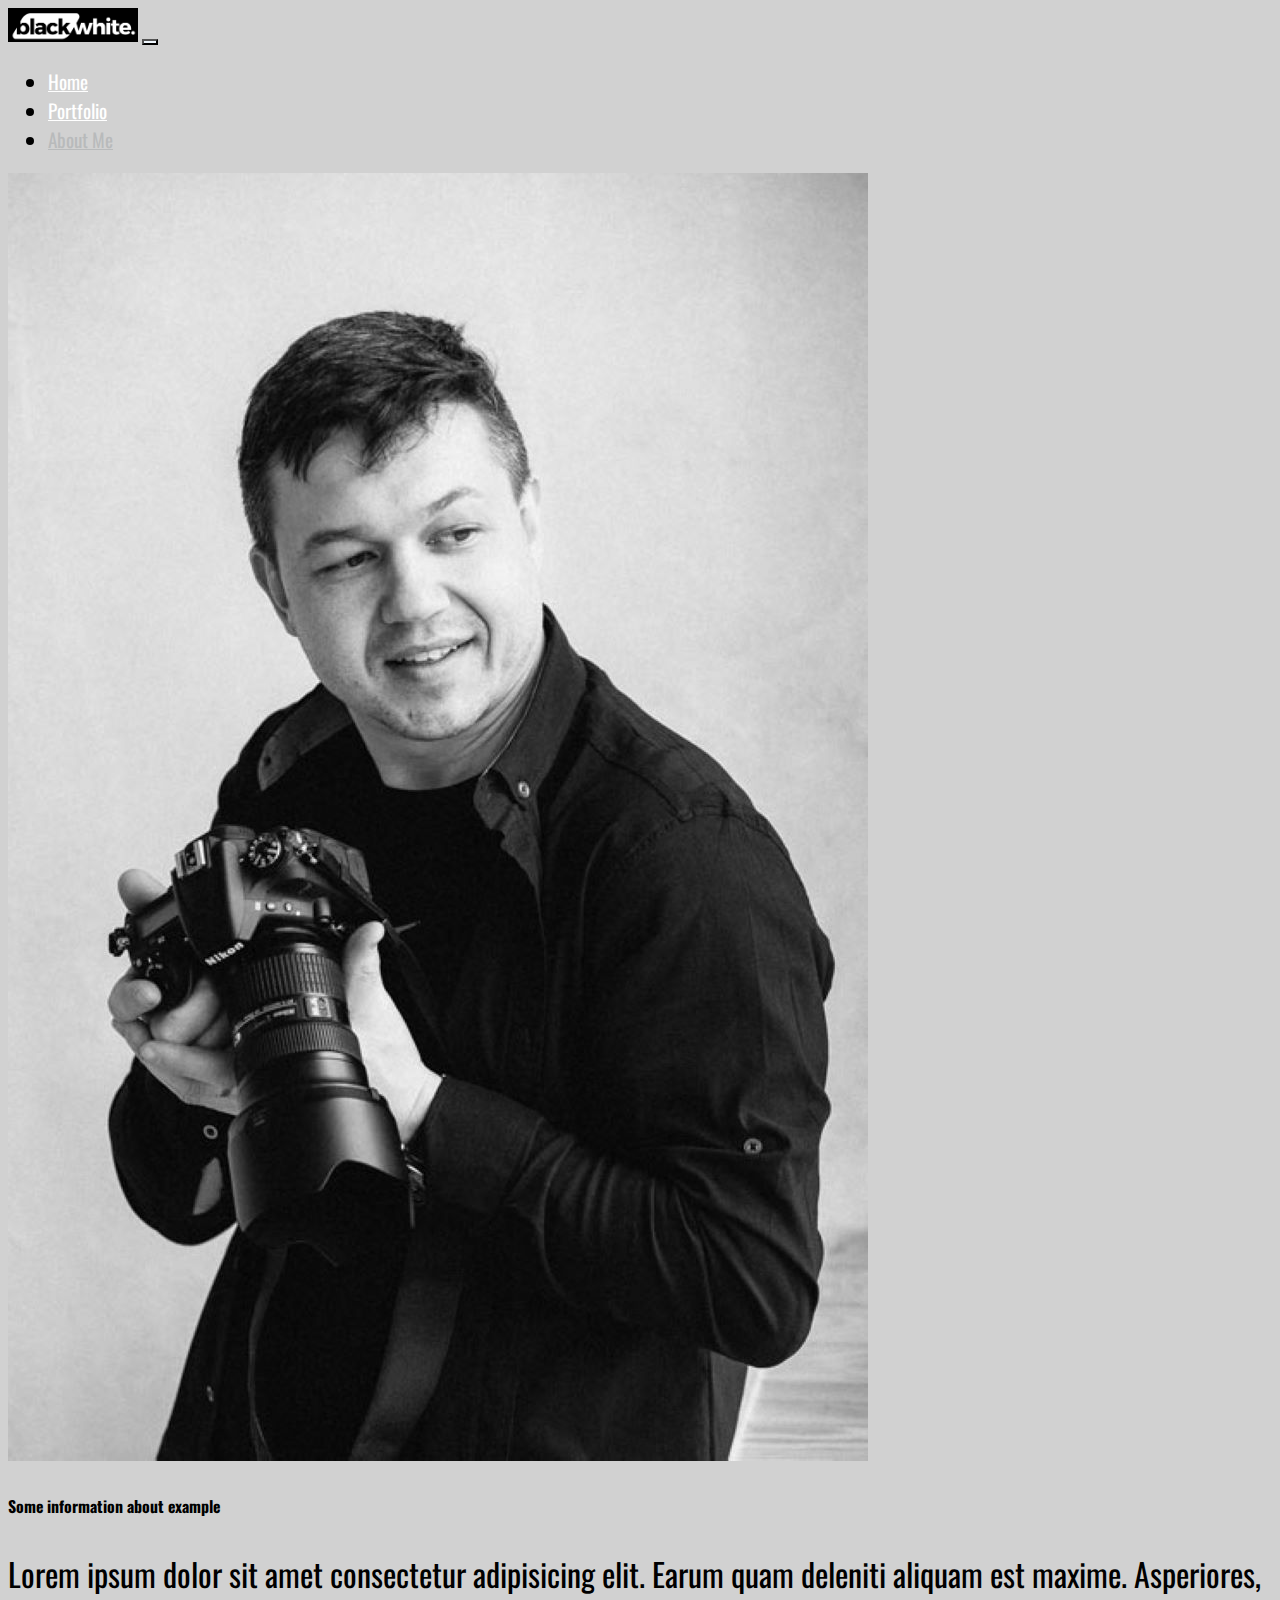
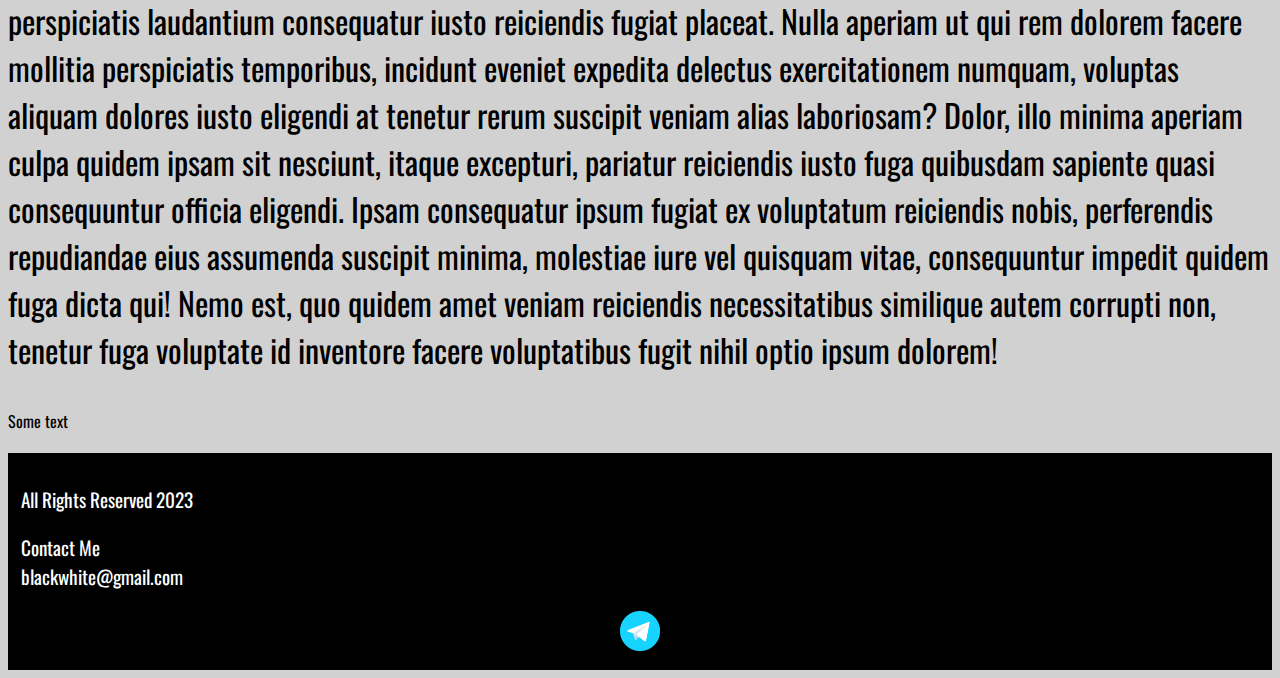
<file: about.html>
<!doctype html>
<html lang="en">
<head>
    <meta charset="utf-8">
    <meta name="viewport" content="width=device-width, initial-scale=1">
    <link href="https://cdn.jsdelivr.net/npm/bootstrap@5.3.2/dist/css/bootstrap.min.css" rel="stylesheet"
        integrity="sha384-T3c6CoIi6uLrA9TneNEoa7RxnatzjcDSCmG1MXxSR1GAsXEV/Dwwykc2MPK8M2HN" crossorigin="anonymous">
    <link rel="stylesheet" href="source/styles/all.css">


    <link rel="apple-touch-icon" sizes="180x180" href="source/files/Icon/apple-touch-icon.png">
    <link rel="icon" type="image/png" sizes="32x32" href="source/files/Icon/favicon-32x32.png">
    <link rel="icon" type="image/png" sizes="16x16" href="source/files/Icon/favicon-16x16.png">
    <link rel="manifest" href="/site.webmanifest">
    <title>BlackWhite</title>
</head>

<body>
    <header>
        <nav class="navbar navbar-expand-lg bg-black">
            <div class="container-fluid">
                <a class="navbar-brand" href="/"><img src="source/files/white.1.png" alt=""></a>
                <button class="navbar-toggler" type="button" data-bs-toggle="collapse"
                    data-bs-target="#navbarSupportedContent" aria-controls="navbarSupportedContent"
                    aria-expanded="false" aria-label="Toggle navigation">
                    <span class="navbar-toggler-icon"></span>
                </button>
                <div class="collapse navbar-collapse" id="navbarSupportedContent">
                    <ul class="navbar-nav me-auto mb-2 mb-lg-0">
                        <li class="nav-item">
                            <a class="nav-link " aria-current="page" href="/">Home</a>
                        </li>
                        <li class="nav-item">
                            <a class="nav-link " href="portfolio.html">Portfolio</a>
                        </li>
                        <li class="nav-item">
                            <a class="nav-link active" href="about.html">About Me</a>
                        </li>
                    </ul>

                </div>
            </div>
        </nav>
    </header>

    <section>
        <div class="container-fluid mt-5">
            <div class="row">
                <div class="col-lg-1">
                </div>
                <div class="col-lg-10 col-md-12">
                    <div>
                        <div class="card col-lg-12" style="max-width: 100%;">
                            <div class="row g-0">
                                <div class="col-md-4">
                                    <img src="source/files/PhotoAbout.jpg" class="img-fluid rounded-start" alt="...">
                                </div>
                                <div class="col-md-8">
                                    <div class="card-body">
                                        <h5 class="card-title">Some information about example</h5>
                                        <p class="card-text" style="font-size: xx-large;">Lorem ipsum dolor sit amet
                                            consectetur adipisicing elit. Earum quam deleniti aliquam est maxime.
                                            Asperiores, perspiciatis laudantium consequatur iusto reiciendis fugiat
                                            placeat. Nulla aperiam ut qui rem dolorem facere mollitia perspiciatis
                                            temporibus, incidunt eveniet expedita delectus exercitationem numquam,
                                            voluptas aliquam dolores iusto eligendi at tenetur rerum suscipit veniam
                                            alias laboriosam? Dolor, illo minima aperiam culpa quidem ipsam sit
                                            nesciunt, itaque excepturi, pariatur reiciendis iusto fuga quibusdam
                                            sapiente quasi consequuntur officia eligendi. Ipsam consequatur ipsum fugiat
                                            ex voluptatum reiciendis nobis, perferendis repudiandae eius assumenda
                                            suscipit minima, molestiae iure vel quisquam vitae, consequuntur impedit
                                            quidem fuga dicta qui! Nemo est, quo quidem amet veniam reiciendis
                                            necessitatibus similique autem corrupti non, tenetur fuga voluptate id
                                            inventore facere voluptatibus fugit nihil optio ipsum dolorem!</p>
                                        <p class="card-text"><small class="text-body-secondary">Some text</small></p>
                                    </div>
                                </div>
                            </div>
                        </div>
                    </div>


                </div>


            </div>
    </section>


    <footer class="mt-5">
        <div class="container-fluid">
            <div class="row">
                <div class="col-lg-4 col-md-12 footer-text text-center">
                    <p>All Rights Reserved 2023</p>
                </div>
                <div class="col-lg-4 col-md-12 footer-text text-center">
                    <p>Contact Me <br>blackwhite@gmail.com</p>
                    <!-- <p>Contact Us <br>Job<br>Our Team</p> -->
                </div>
                <div class="col-lg-4 col-md-12 media-links">
                    <a href="#">
                        <img style="width: 40px; margin-inline: 1em;" src="source/files/tg (1).png" alt="">
                    </a>
                    <!-- <img src="" alt=""> -->
                </div>

            </div>
        </div>

    </footer>


    <script src="https://cdn.jsdelivr.net/npm/bootstrap@5.3.2/dist/js/bootstrap.bundle.min.js"
        integrity="sha384-C6RzsynM9kWDrMNeT87bh95OGNyZPhcTNXj1NW7RuBCsyN/o0jlpcV8Qyq46cDfL"
        crossorigin="anonymous"></script>

</body>

</html>
</file>
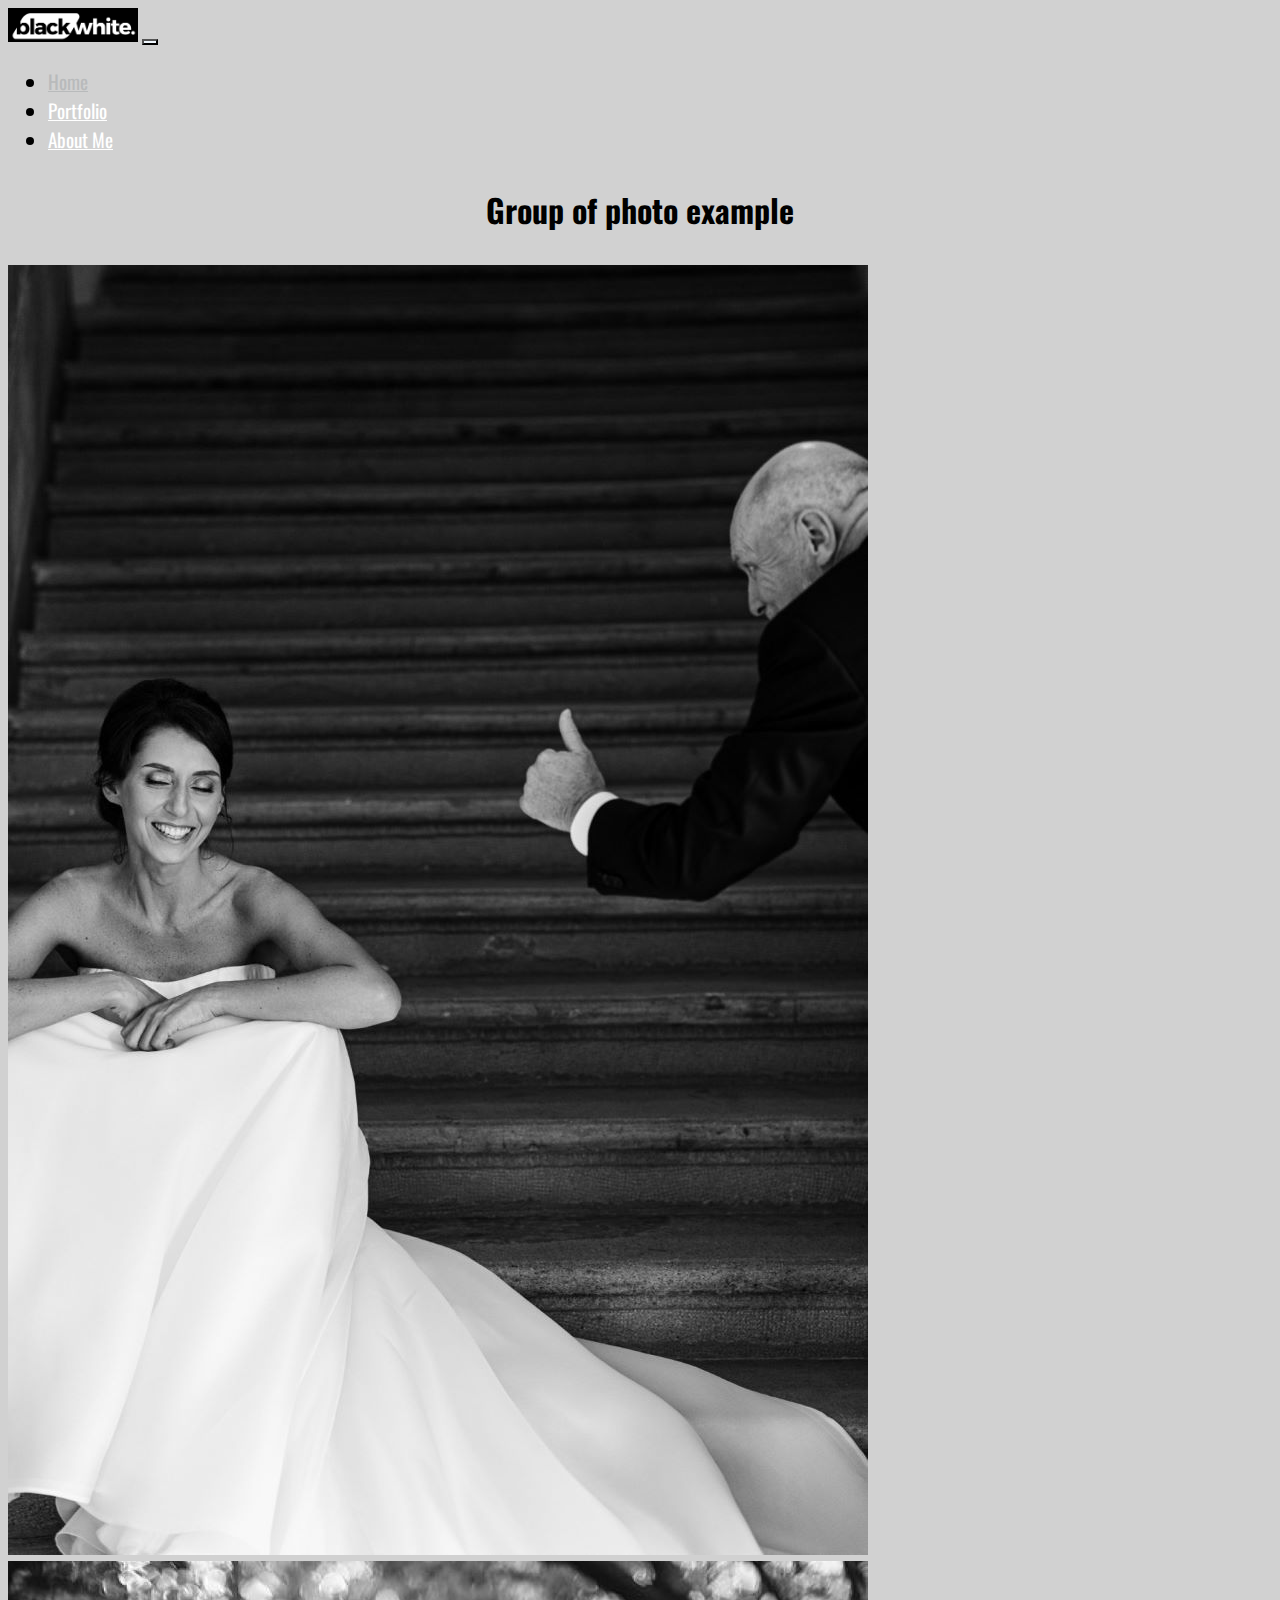
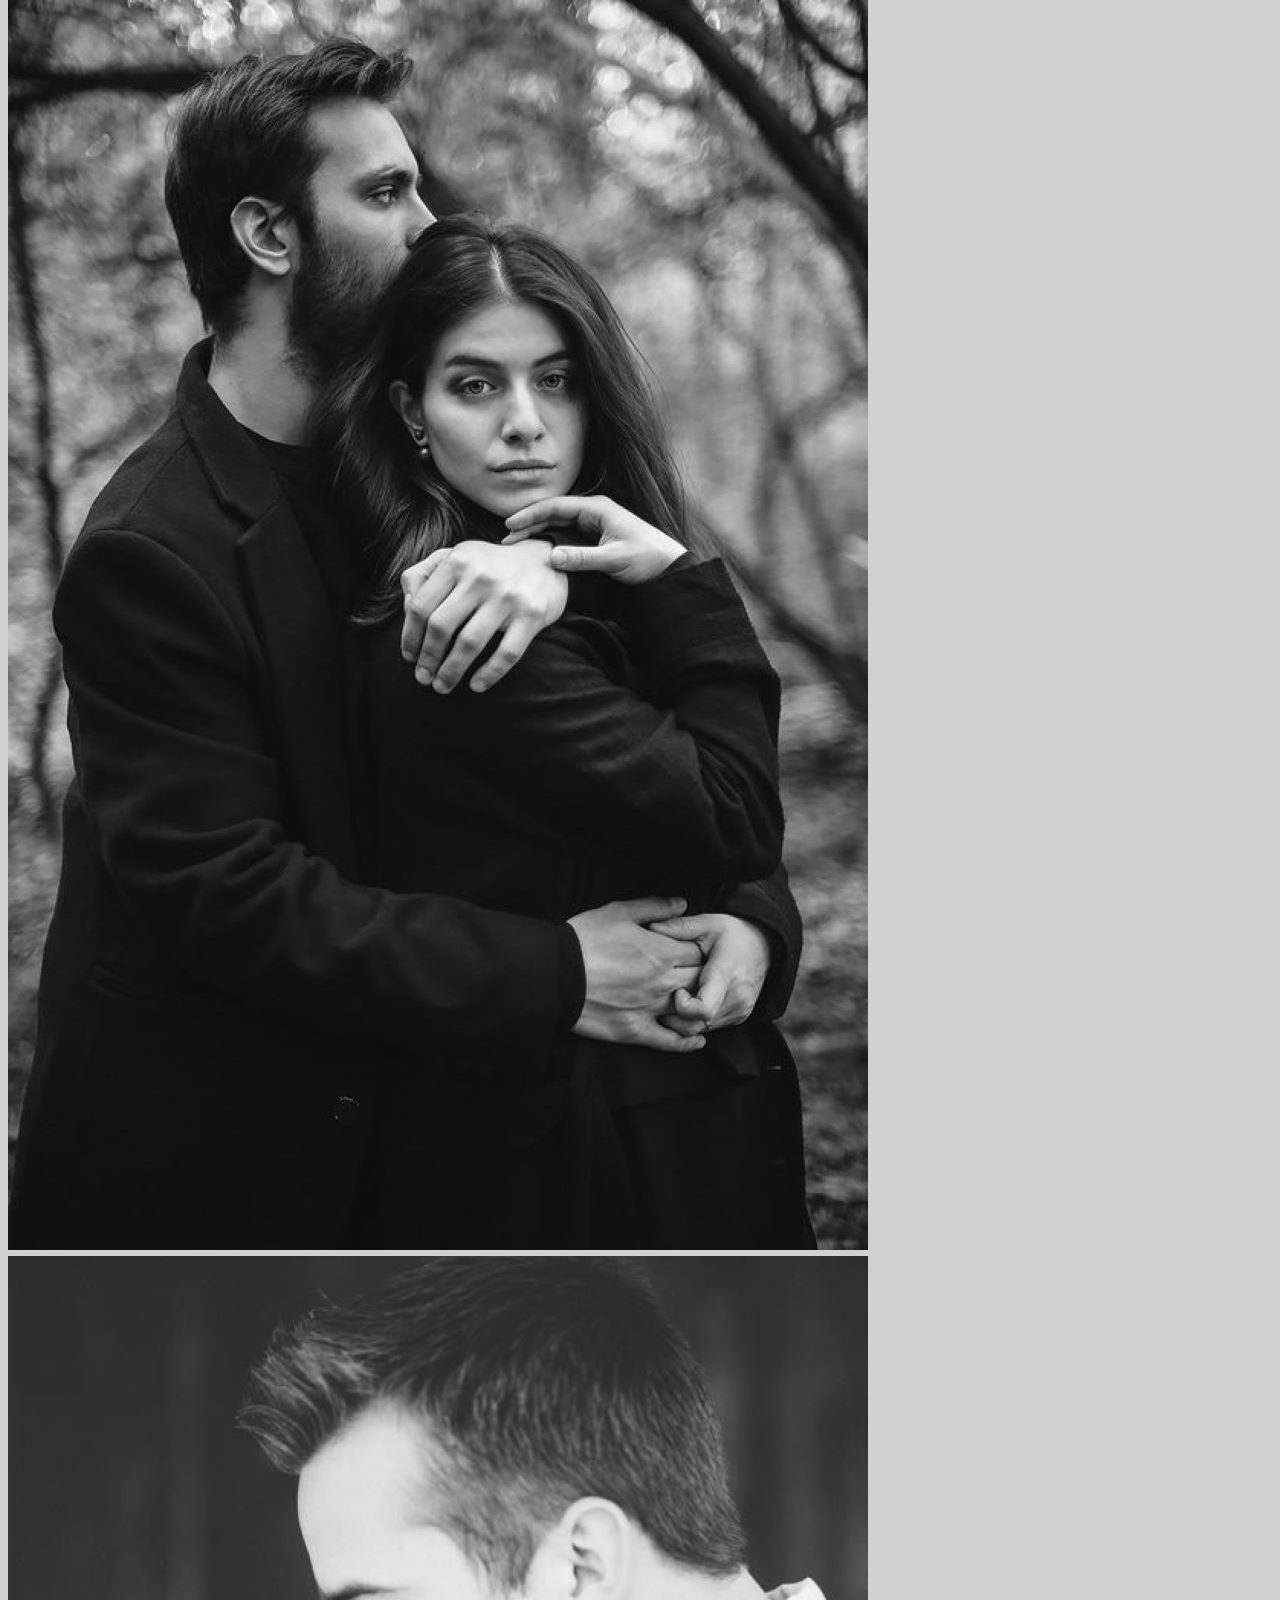
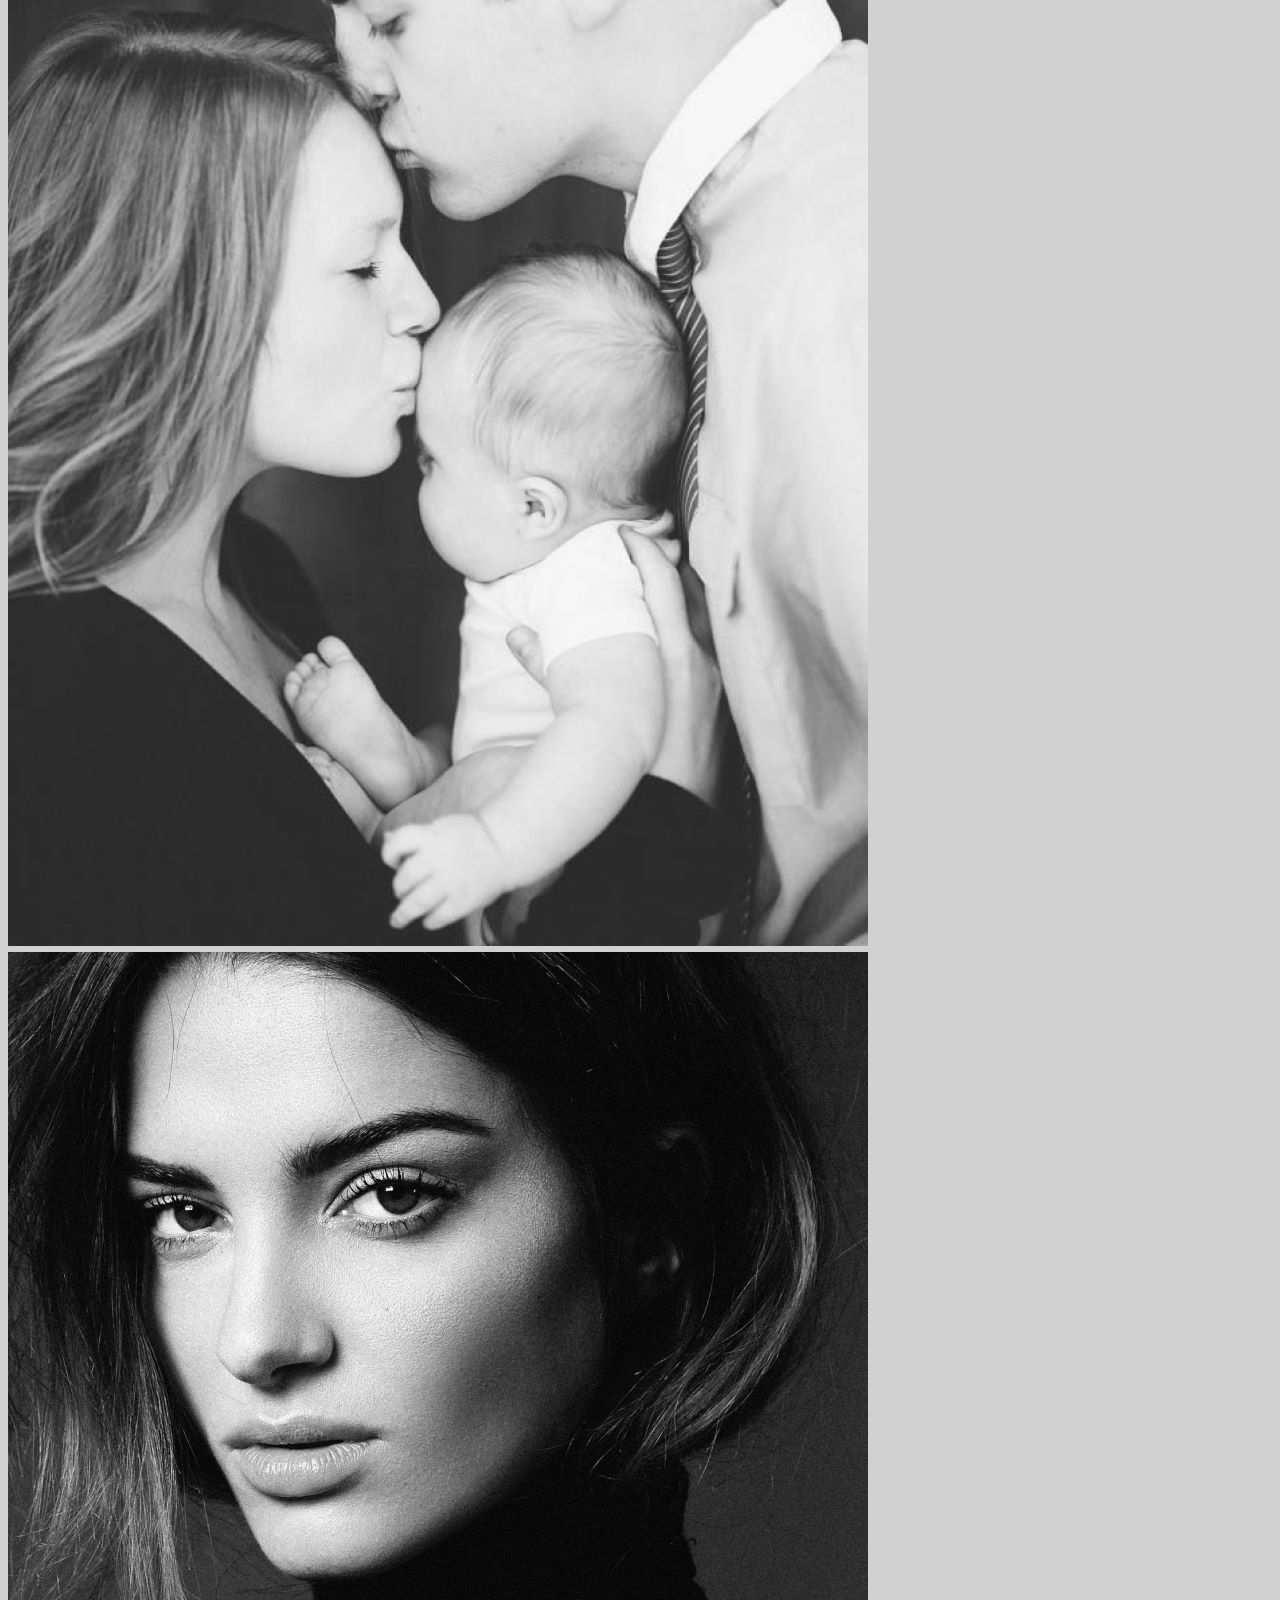
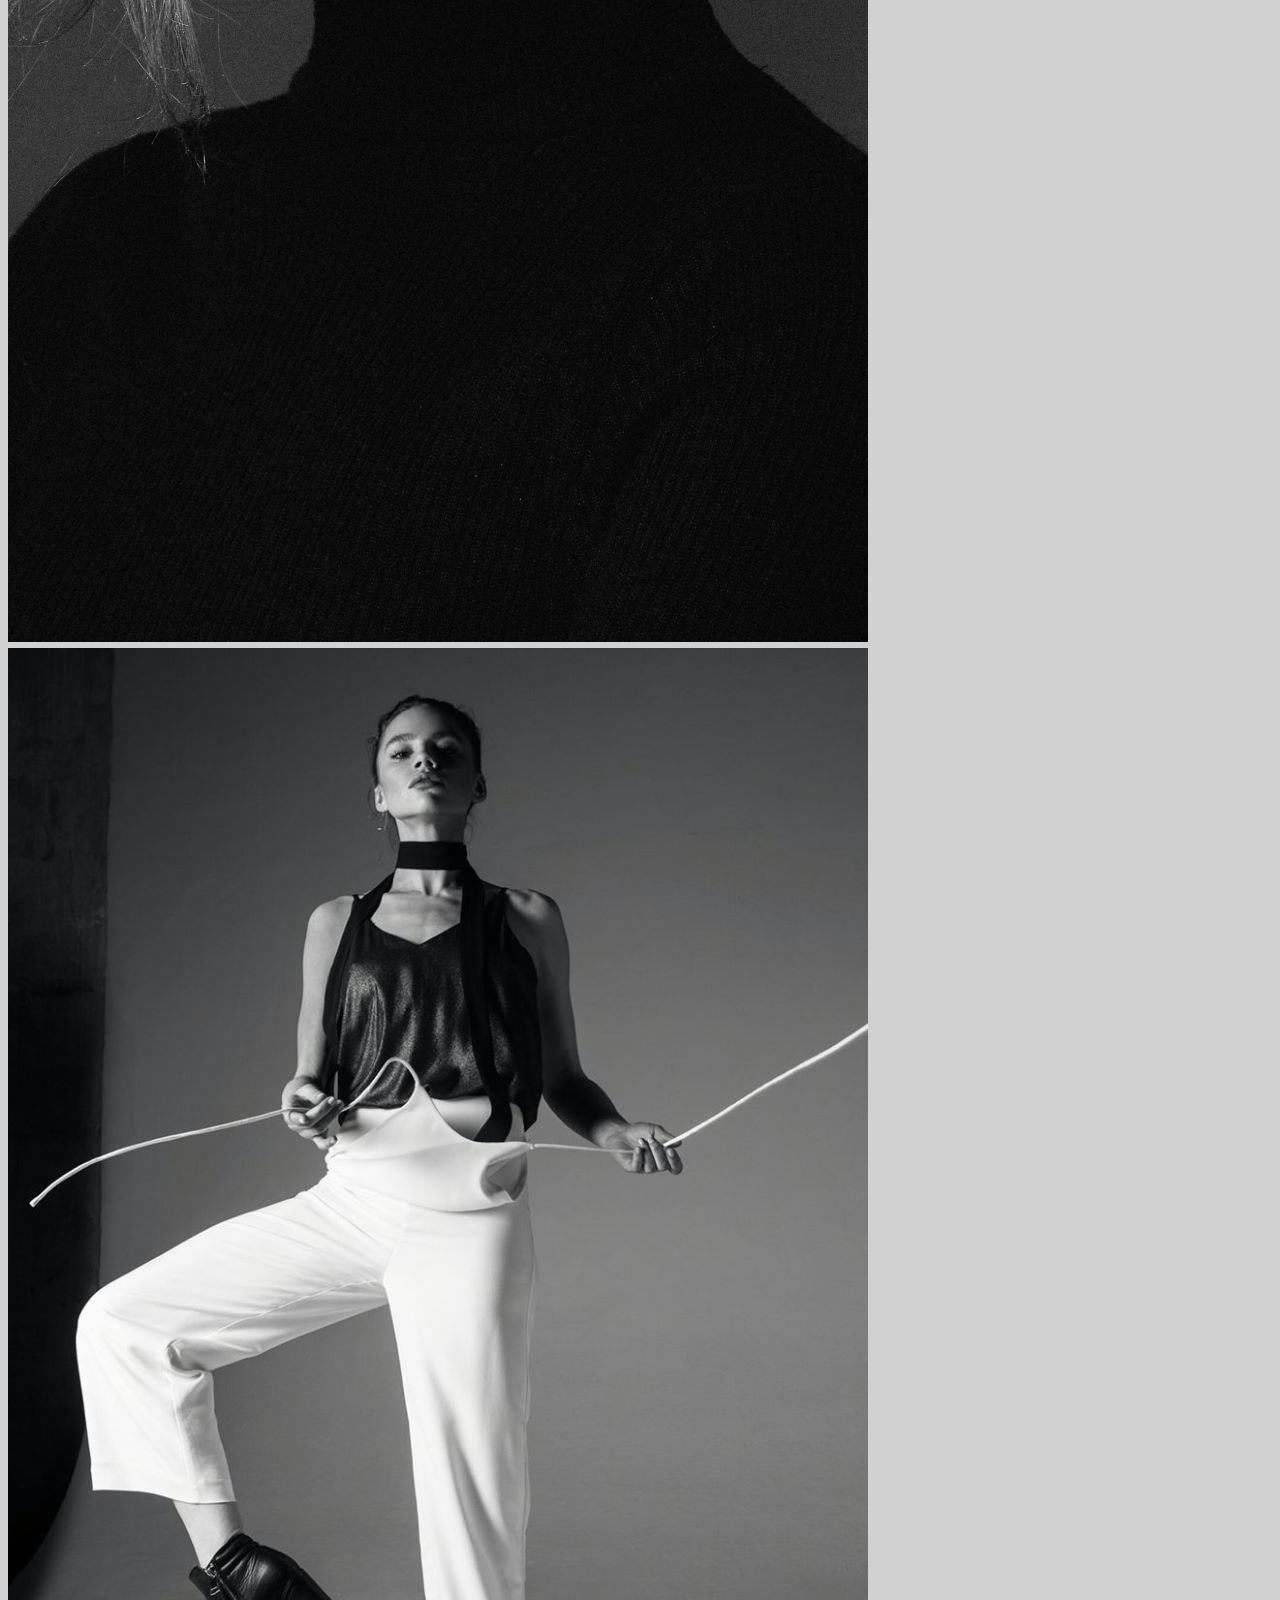
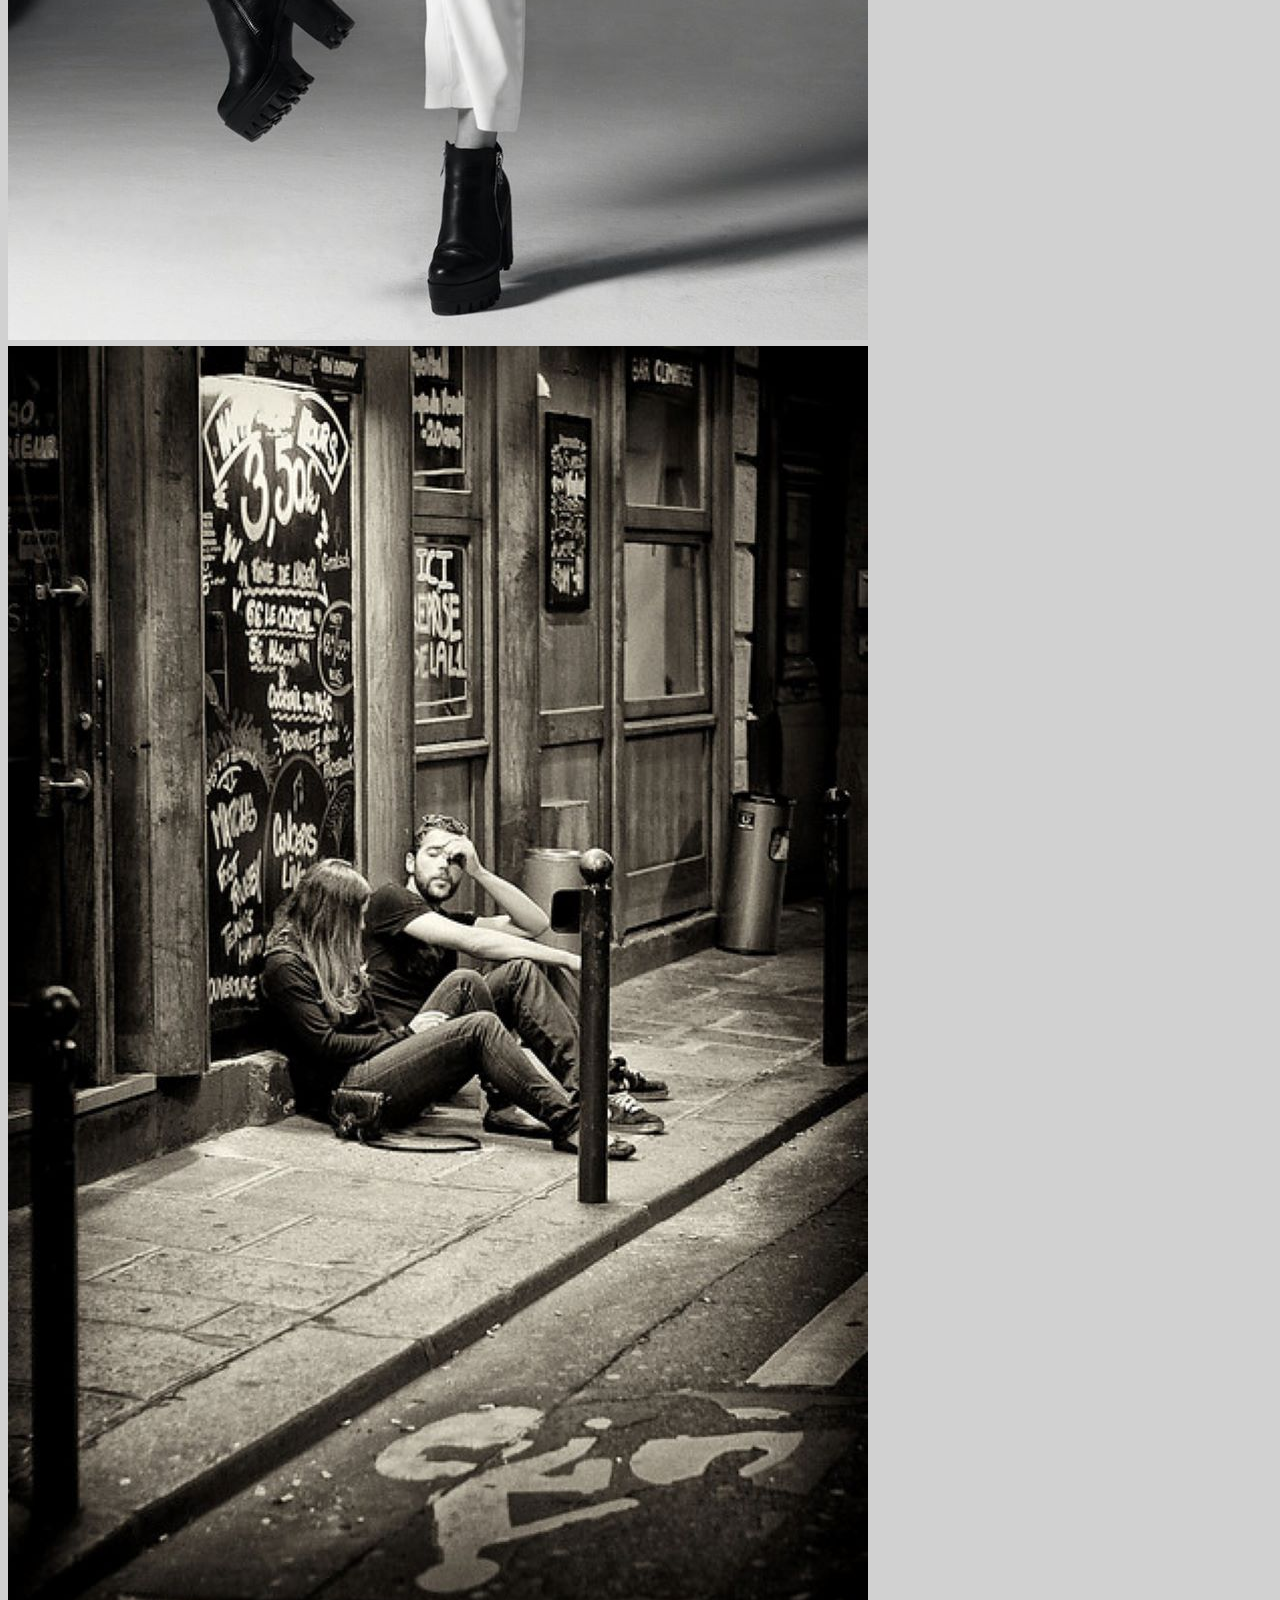
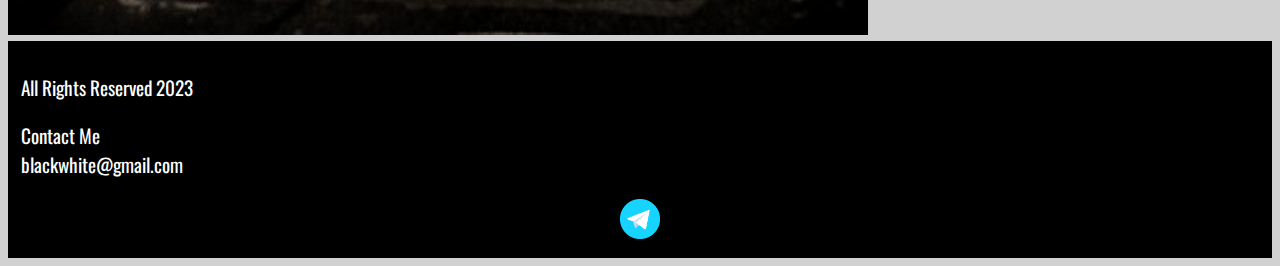
<file: photoGroup.html>
<!doctype html>
<html lang="en">

<head>
    <meta charset="utf-8">
    <meta name="viewport" content="width=device-width, initial-scale=1">
    <link href="https://cdn.jsdelivr.net/npm/bootstrap@5.3.2/dist/css/bootstrap.min.css" rel="stylesheet"
        integrity="sha384-T3c6CoIi6uLrA9TneNEoa7RxnatzjcDSCmG1MXxSR1GAsXEV/Dwwykc2MPK8M2HN" crossorigin="anonymous">
    <link rel="stylesheet" href="source/styles/all.css">
    <link rel="apple-touch-icon" sizes="180x180" href="source/files/Icon/apple-touch-icon.png">
    <link rel="icon" type="image/png" sizes="32x32" href="source/files/Icon/favicon-32x32.png">
    <link rel="icon" type="image/png" sizes="16x16" href="source/files/Icon/favicon-16x16.png">
    <link rel="manifest" href="/site.webmanifest">

    <title>BlackWhite</title>
</head>

<body>
    <header>
        <nav class="navbar navbar-expand-lg bg-black">
            <div class="container-fluid">
                <a class="navbar-brand" href="/"><img src="source/files/white.1.png" alt=""></a>
                <button class="navbar-toggler" type="button" data-bs-toggle="collapse"
                    data-bs-target="#navbarSupportedContent" aria-controls="navbarSupportedContent"
                    aria-expanded="false" aria-label="Toggle navigation">
                    <span class="navbar-toggler-icon"></span>
                </button>
                <div class="collapse navbar-collapse" id="navbarSupportedContent">
                    <ul class="navbar-nav me-auto mb-2 mb-lg-0">
                        <li class="nav-item">
                            <a class="nav-link active" aria-current="page" href="/">Home</a>
                        </li>
                        <li class="nav-item">
                            <a class="nav-link " href="portfolio.html">Portfolio</a>
                        </li>
                        <li class="nav-item">
                            <a class="nav-link " href="about.html">About Me</a>
                        </li>
                    </ul>

                </div>
            </div>
        </nav>
    </header>

    <section>
        <div class="container-fluid mt-5">
            <div class="row">
                <div class="col-lg-1">
                </div>
                <div class="col-lg-10 col-md-12">
                    <div class="row">
                        <p style="font-size: xx-large; font-weight: bold; text-align: center;">Group of photo example
                        </p>
                        <div class="col-lg-4 col-md-6 mt-4">
                            <div class="card">
                                <a href="#"><img src="source/files/PhotoPriceOne.jpg" class="card-img-top" alt="Pc"></a>

                            </div>
                        </div>
                        <div class="col-lg-4 col-md-6 mt-4">
                            <div class="card">
                                <img src="source/files/PhotoPriceTwo.jpg" class="card-img-top" alt="...">

                            </div>
                        </div>
                        <div class="col-lg-4 col-md-6 mt-4">
                            <div class="card">
                                <img src="source/files/PhotoPriceThree.jpg" class="card-img-top" alt="...">

                            </div>
                        </div>
                        <div class="col-lg-4 col-md-6 mt-4">
                            <div class="card">
                                <img src="source/files/PhotoPriceFour.jpg" class="card-img-top" alt="...">

                            </div>
                        </div>
                        <div class="col-lg-4 col-md-6 mt-4">
                            <div class="card">
                                <img src="source/files/PhotoPriceFive.jpg" class="card-img-top" alt="...">

                            </div>
                        </div>
                        <div class="col-lg-4 col-md-6 mt-4">
                            <div class="card">
                                <img src="source/files/PhotoPriceSix.jpg" class="card-img-top" alt="...">

                            </div>
                        </div>
                    </div>
                </div>
    </section>

    <footer class="mt-5">
        <div class="container-fluid">
            <div class="row">
                <div class="col-lg-4 col-md-12 footer-text text-center">
                    <p>All Rights Reserved 2023</p>
                </div>
                <div class="col-lg-4 col-md-12 footer-text text-center">
                    <p>Contact Me <br>blackwhite@gmail.com</p>
                    <!-- <p>Contact Us <br>Job<br>Our Team</p> -->
                </div>
                <div class="col-lg-4 col-md-12 media-links">
                    <a href="#">
                        <img style="width: 40px; margin-inline: 1em;" src="source/files/tg (1).png" alt="">
                    </a>
                    <!-- <img src="" alt=""> -->
                </div>

            </div>
        </div>

    </footer>


    <script src="https://cdn.jsdelivr.net/npm/bootstrap@5.3.2/dist/js/bootstrap.bundle.min.js"
        integrity="sha384-C6RzsynM9kWDrMNeT87bh95OGNyZPhcTNXj1NW7RuBCsyN/o0jlpcV8Qyq46cDfL"
        crossorigin="anonymous"></script>

</body>

</html>
</file>
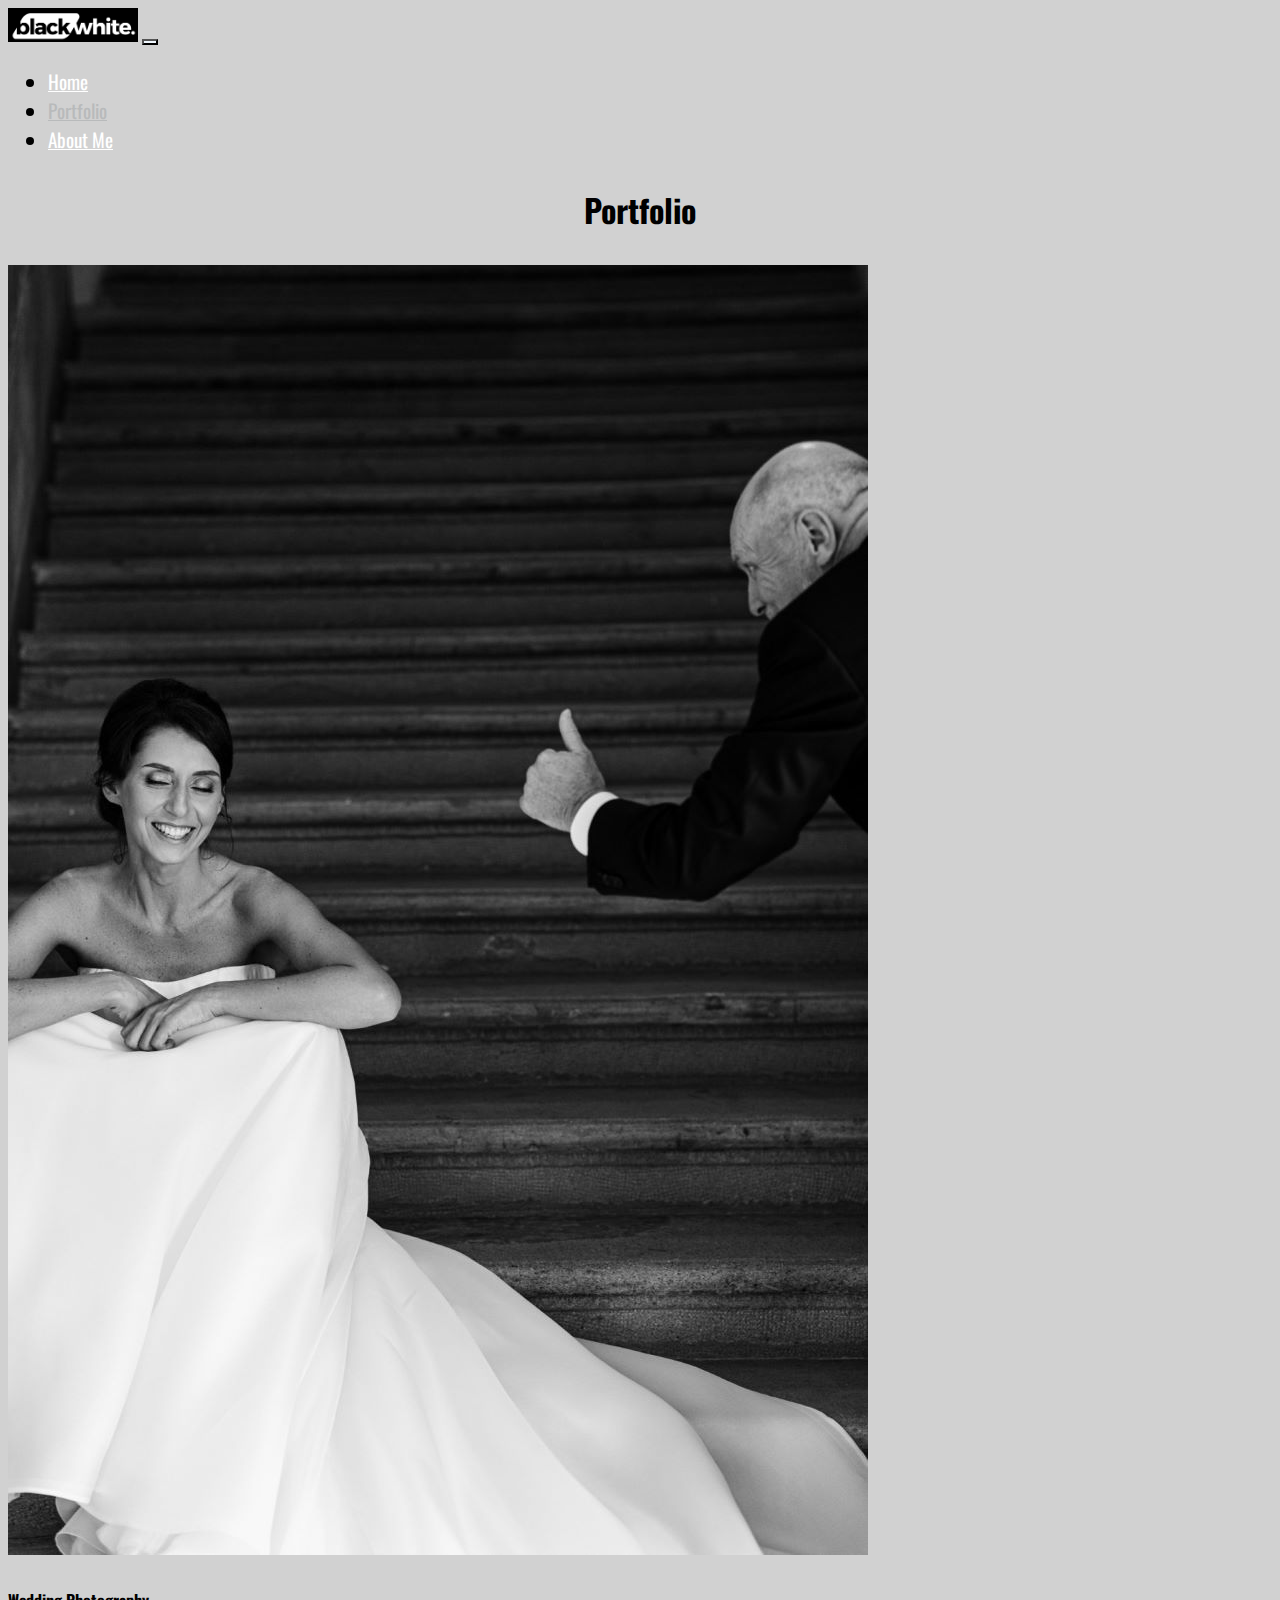
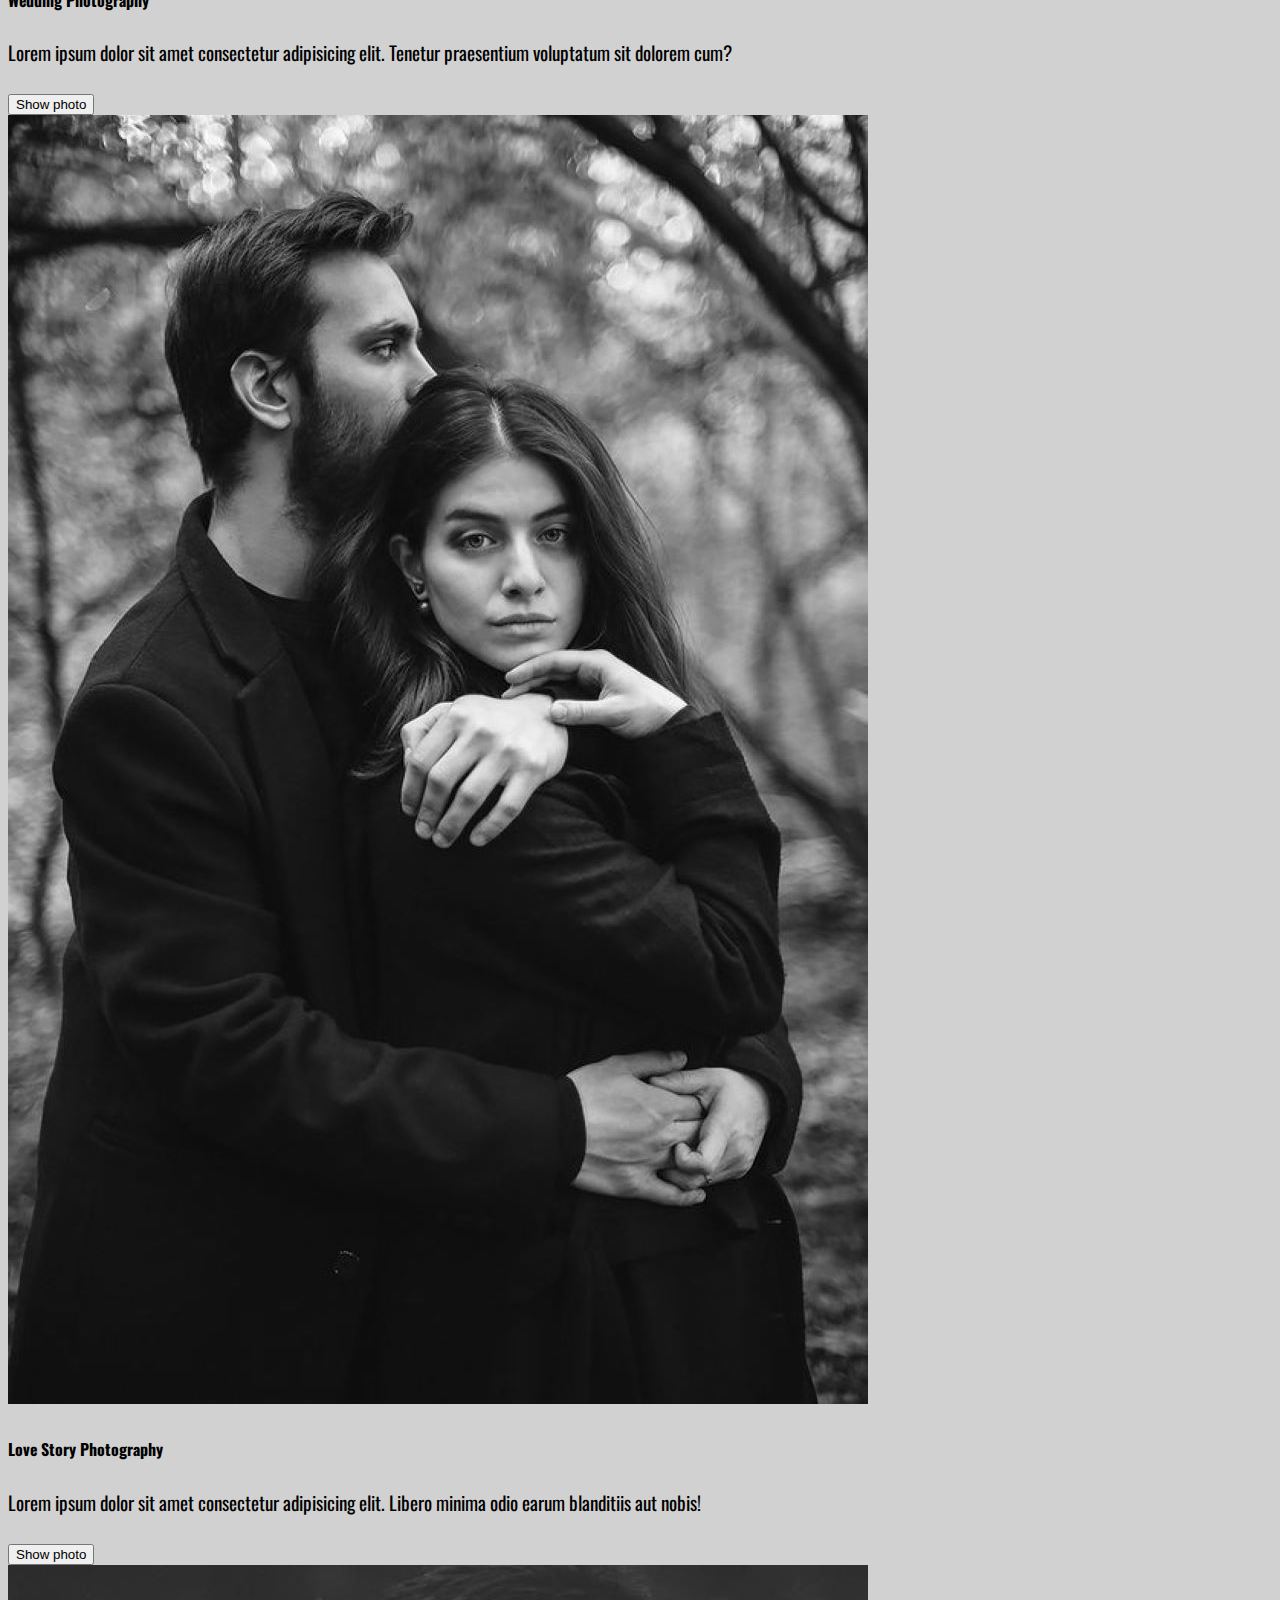
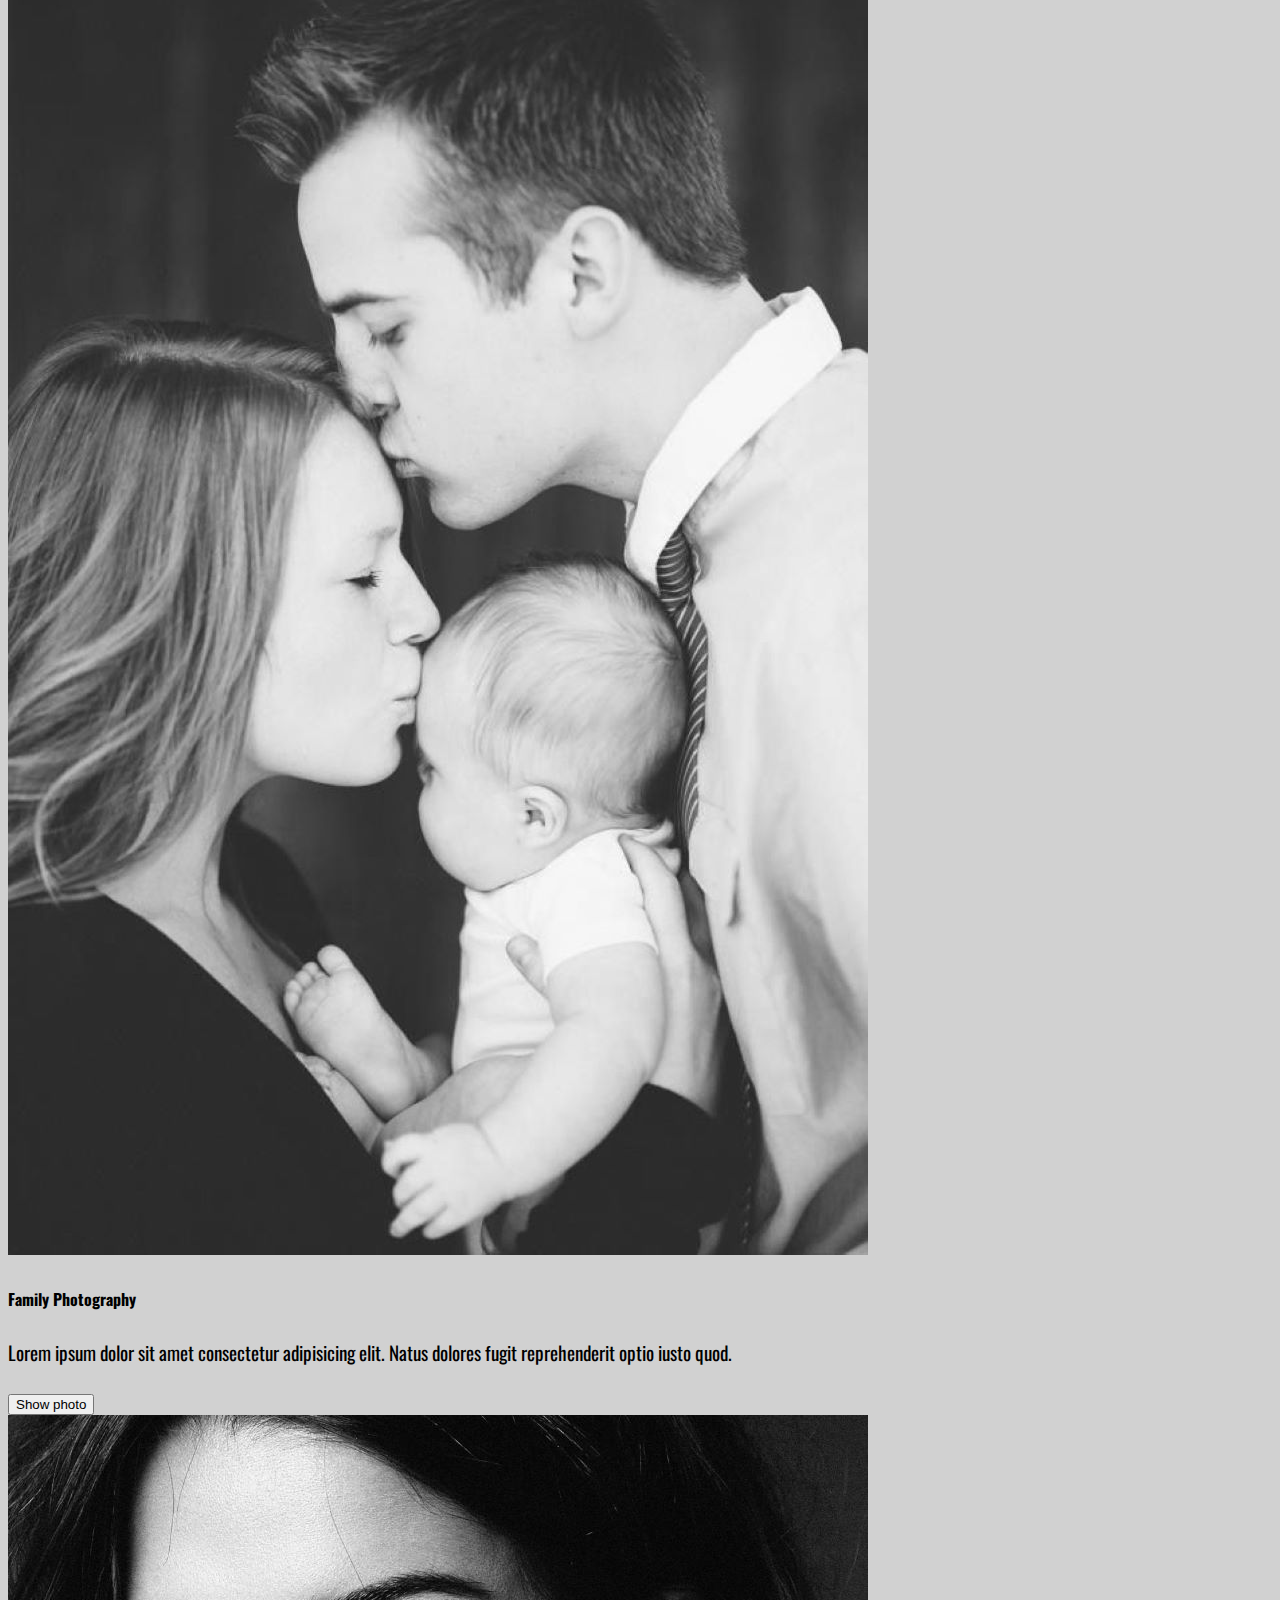
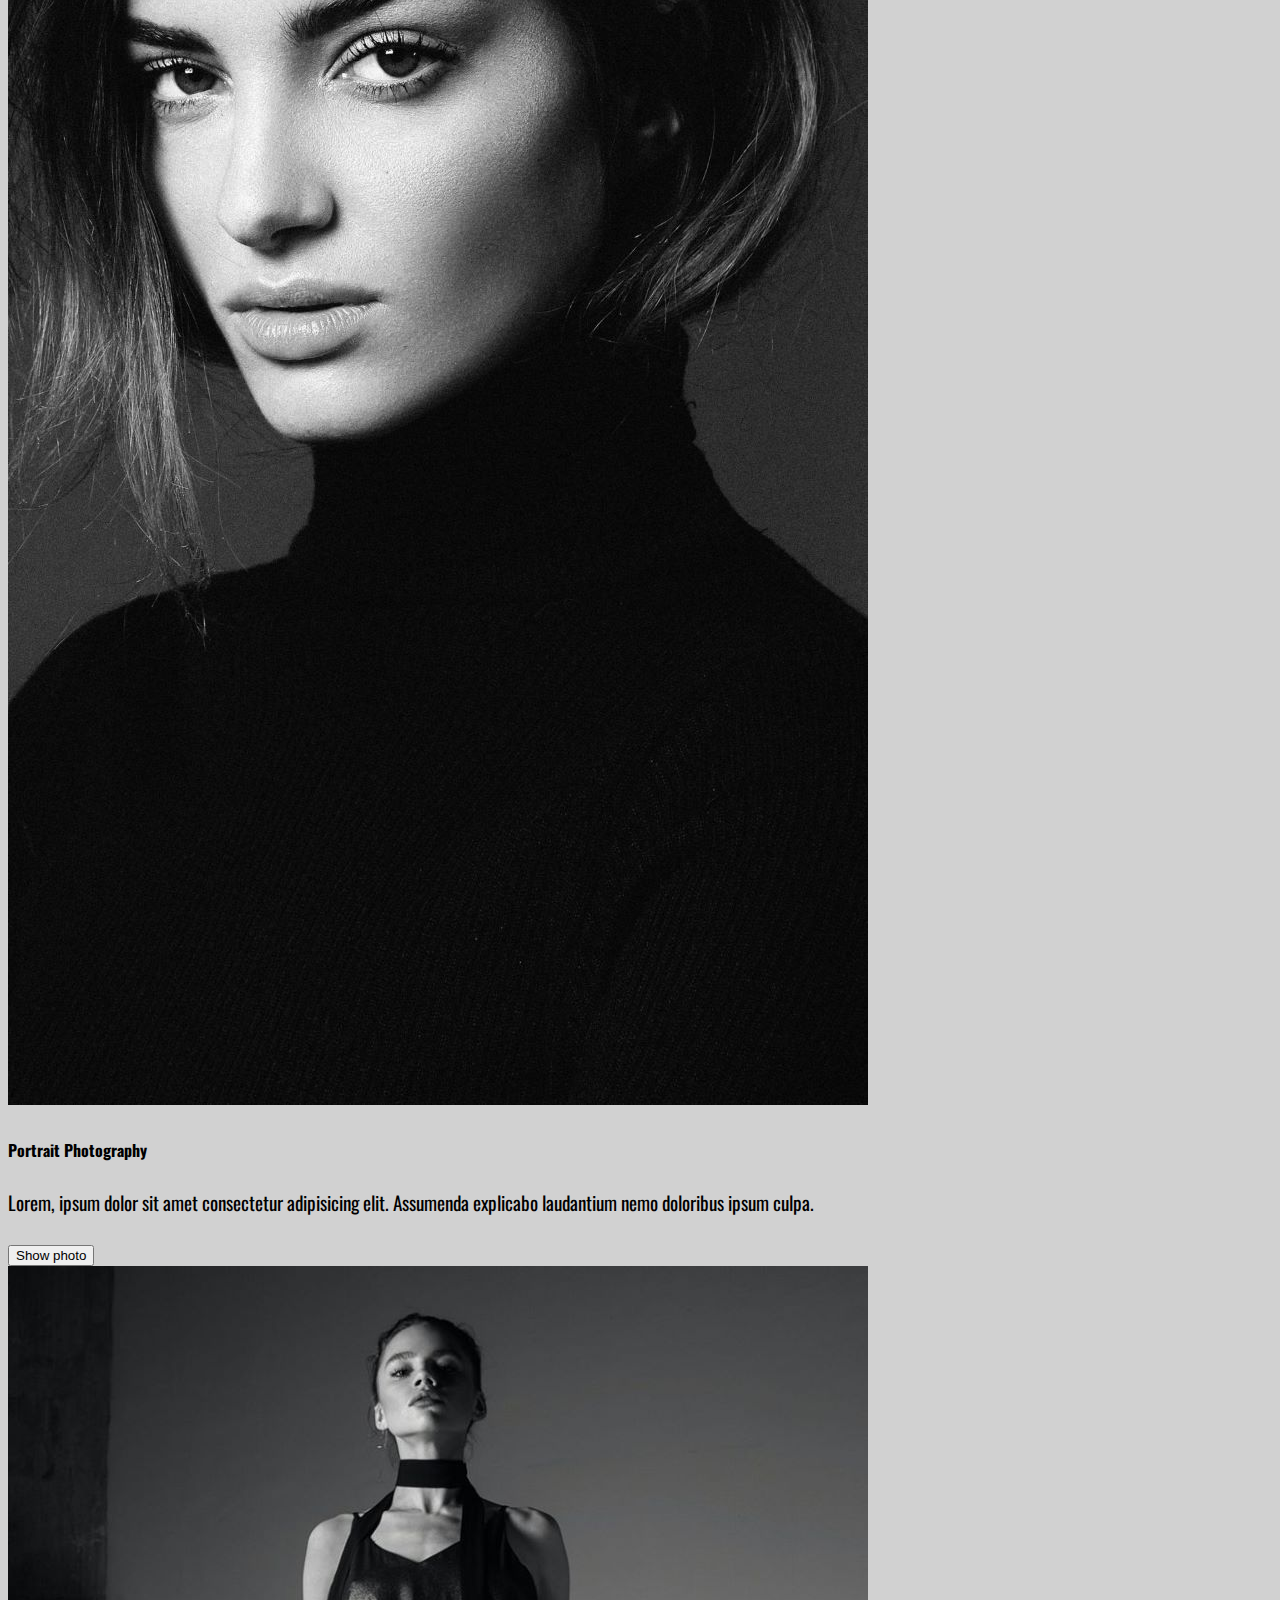
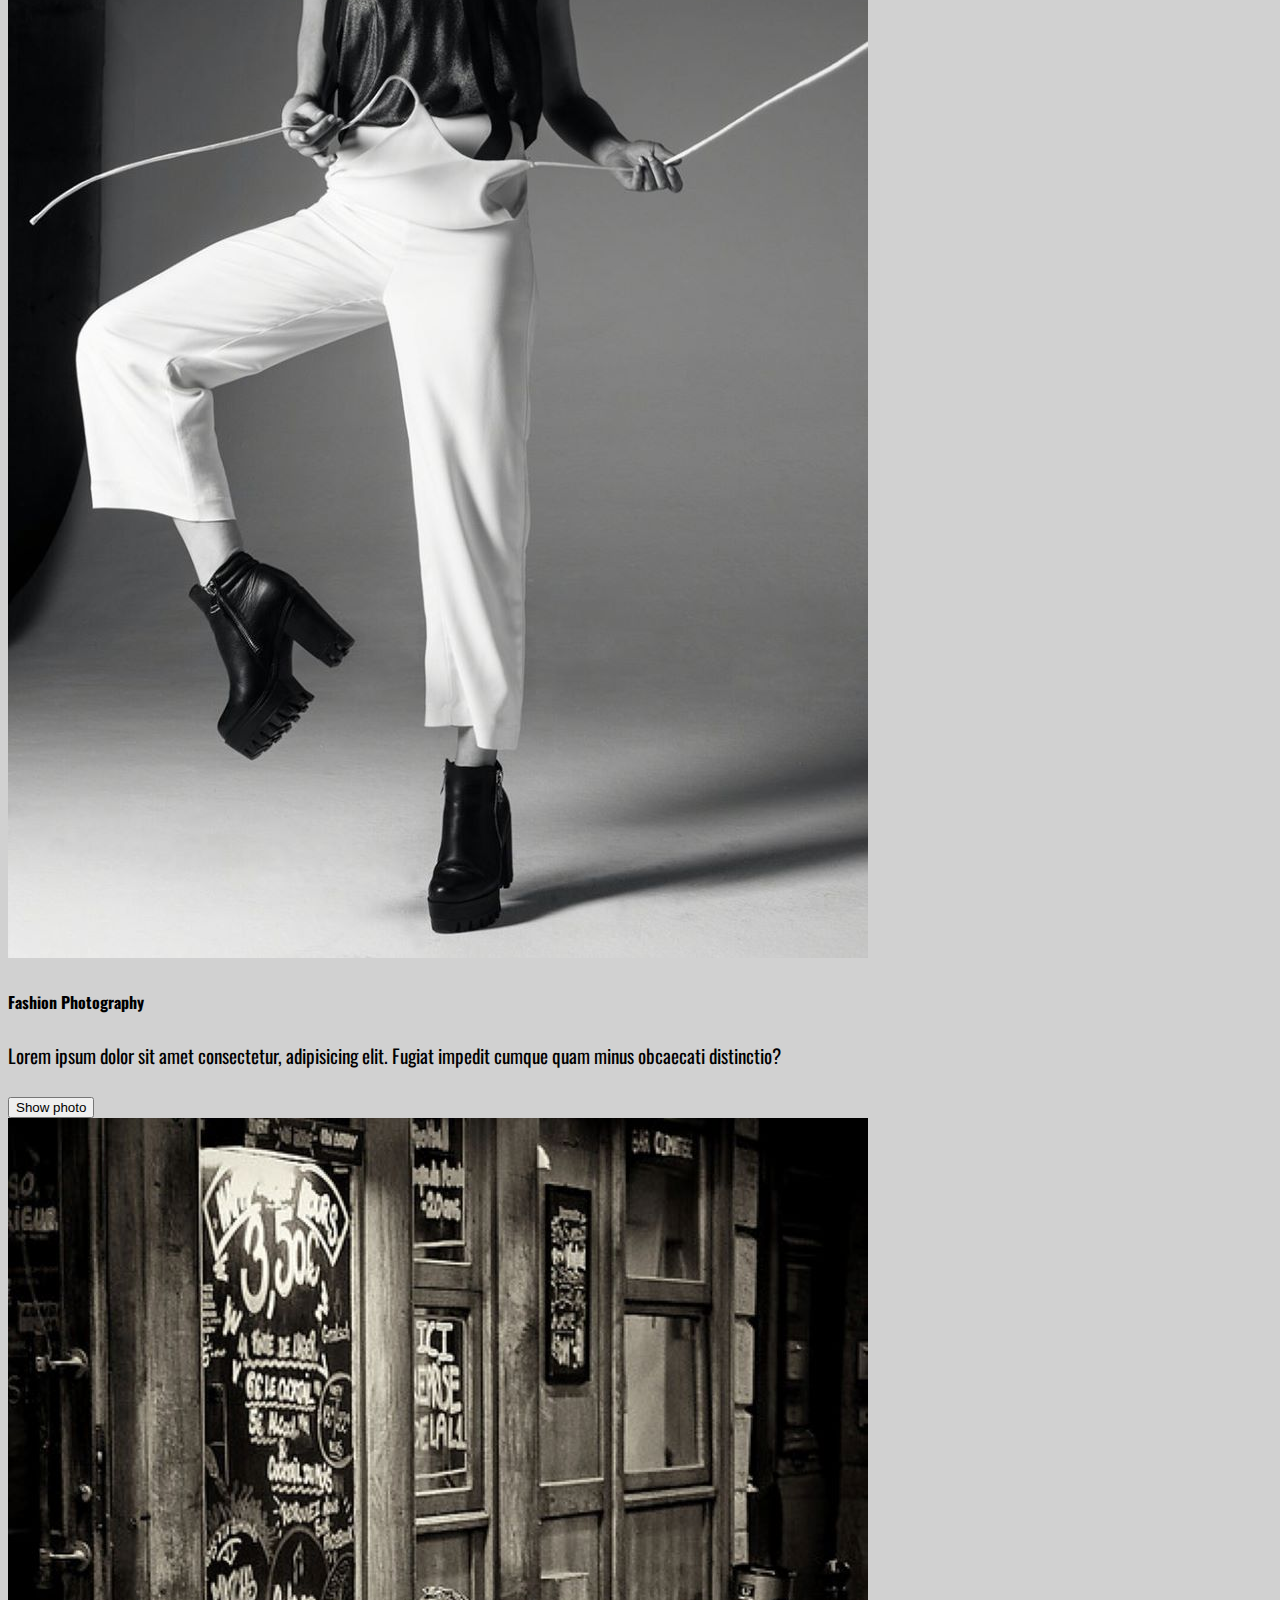
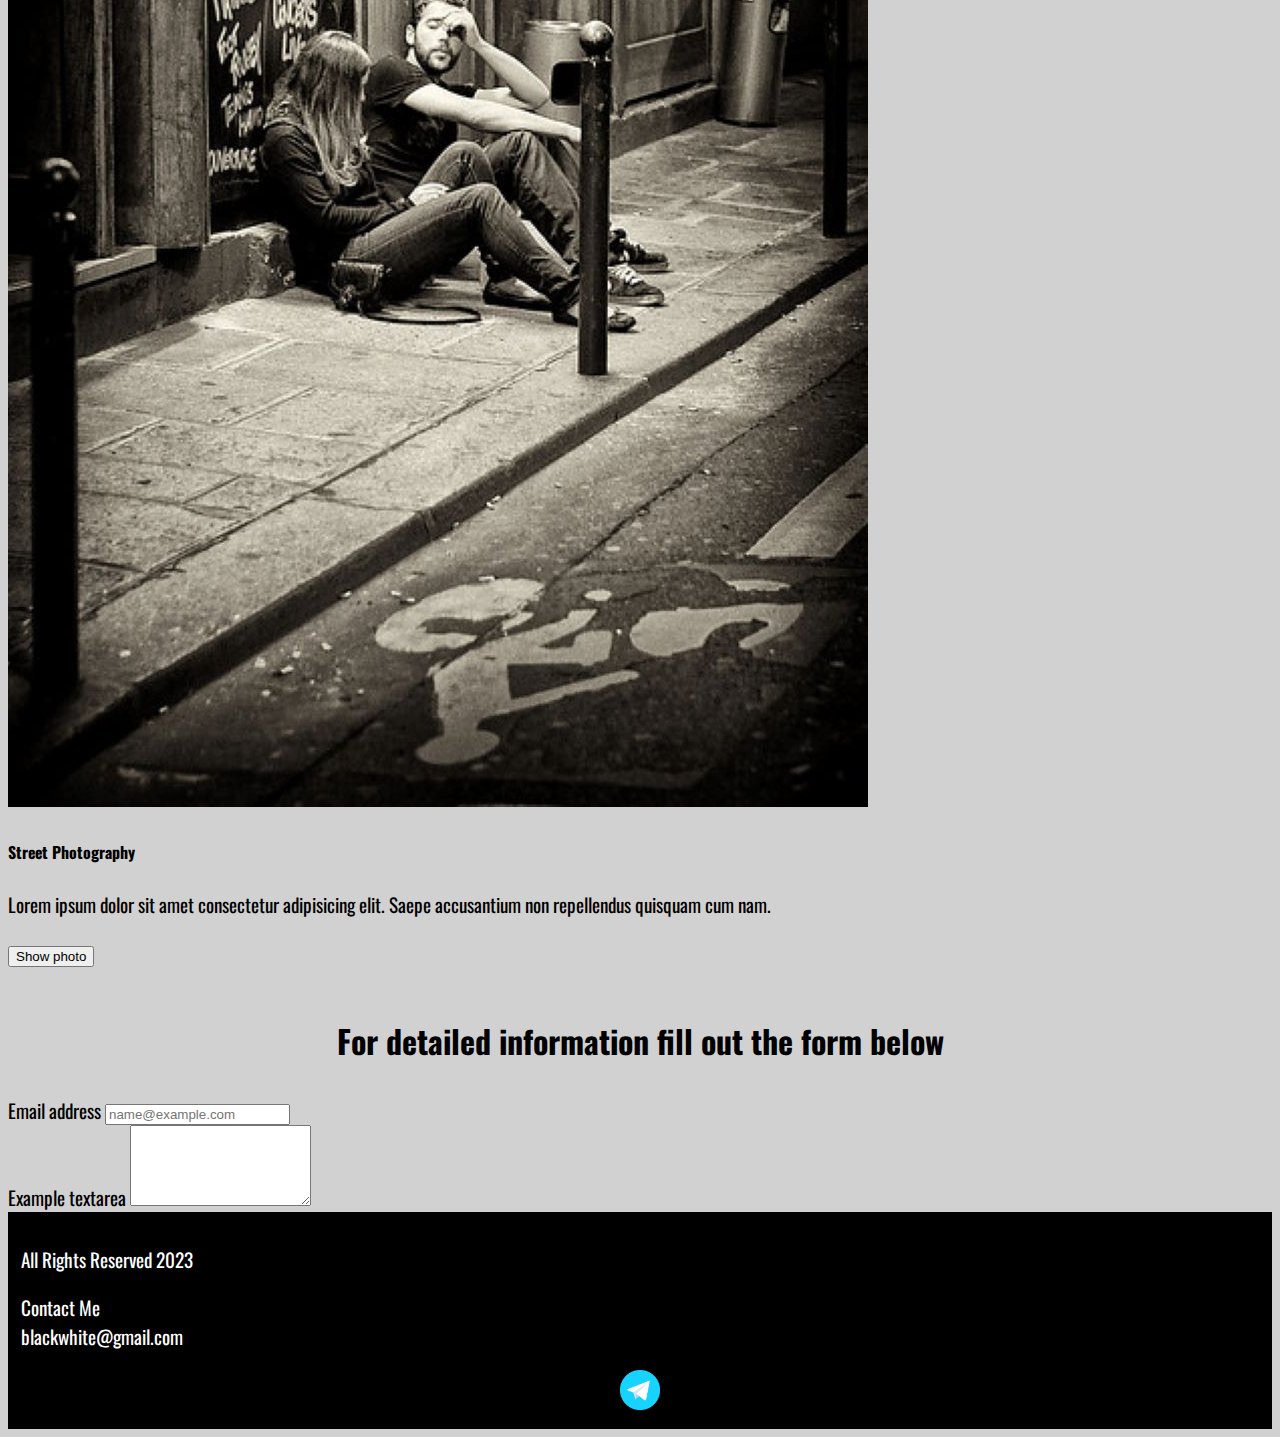
<file: portfolio.html>
<!doctype html>
<html lang="en">

<head>
    <meta charset="utf-8">
    <meta name="viewport" content="width=device-width, initial-scale=1">
    <link href="https://cdn.jsdelivr.net/npm/bootstrap@5.3.2/dist/css/bootstrap.min.css" rel="stylesheet"
        integrity="sha384-T3c6CoIi6uLrA9TneNEoa7RxnatzjcDSCmG1MXxSR1GAsXEV/Dwwykc2MPK8M2HN" crossorigin="anonymous">
    <link rel="stylesheet" href="source/styles/all.css">
    <link rel="apple-touch-icon" sizes="180x180" href="source/files/Icon/apple-touch-icon.png">
    <link rel="icon" type="image/png" sizes="32x32" href="source/files/Icon/favicon-32x32.png">
    <link rel="icon" type="image/png" sizes="16x16" href="source/files/Icon/favicon-16x16.png">
    <link rel="manifest" href="/site.webmanifest">

    <title>BlackWhite</title>
</head>

<body>
    <header>
        <nav class="navbar navbar-expand-lg bg-black">
            <div class="container-fluid">
                <a class="navbar-brand" href="/"><img src="source/files/white.1.png" alt=""></a>
                <button class="navbar-toggler" type="button" data-bs-toggle="collapse"
                    data-bs-target="#navbarSupportedContent" aria-controls="navbarSupportedContent"
                    aria-expanded="false" aria-label="Toggle navigation">
                    <span class="navbar-toggler-icon"></span>
                </button>
                <div class="collapse navbar-collapse" id="navbarSupportedContent">
                    <ul class="navbar-nav me-auto mb-2 mb-lg-0">
                        <li class="nav-item">
                            <a class="nav-link" aria-current="page" href="/">Home</a>
                        </li>
                        <li class="nav-item">
                            <a class="nav-link active" href="portfolio.html">Portfolio</a>
                        </li>
                        <li class="nav-item">
                            <a class="nav-link " href="about.html">About Me</a>
                        </li>
                    </ul>
                </div>
            </div>
        </nav>
    </header>

    <section>


        <div class="container-fluid mt-5">
            <div class="row">
                <div class="col-lg-1">
                </div>
                <div class="col-lg-10 col-md-12">
                    <div class="row">
                        <p style="font-size: xx-large; font-weight: bold; text-align: center;">Portfolio</p>
                        <div class="col-lg-4 col-md-6 mt-4">
                            <div class="card">
                                <a href="#"><img src="source/files/PhotoPriceOne.jpg" class="card-img-top" alt="Pc"></a>
                                <div class="card-body">
                                    <a href="#">
                                        <h5 class="card-title">Wedding Photography</h5>
                                        <p class="card-text">Lorem ipsum dolor sit amet consectetur adipisicing elit.
                                            Tenetur praesentium voluptatum sit dolorem cum?
                                    </a></p>
                                    <a href="photoGroup.html"><button type="button" class="btn btn-dark">Show
                                            photo</button></a>
                                </div>
                            </div>
                        </div>
                        <div class="col-lg-4 col-md-6 mt-4">
                            <div class="card">
                                <img src="source/files/PhotoPriceTwo.jpg" class="card-img-top" alt="...">
                                <div class="card-body">
                                    <h5 class="card-title">Love Story Photography</h5>
                                    <p class="card-text">Lorem ipsum dolor sit amet consectetur adipisicing elit. Libero
                                        minima odio earum blanditiis aut nobis!</p>
                                    <a href="photoGroup.html"><button type="button" class="btn btn-dark">Show
                                            photo</button></a>
                                </div>
                            </div>
                        </div>
                        <div class="col-lg-4 col-md-6 mt-4">
                            <div class="card">
                                <img src="source/files/PhotoPriceThree.jpg" class="card-img-top" alt="...">
                                <div class="card-body">
                                    <h5 class="card-title">Family Photography</h5>
                                    <p class="card-text">Lorem ipsum dolor sit amet consectetur adipisicing elit. Natus
                                        dolores fugit reprehenderit optio iusto quod.</p>
                                    <a href="photoGroup.html"><button type="button" class="btn btn-dark">Show
                                            photo</button></a>
                                </div>
                            </div>
                        </div>
                        <div class="col-lg-4 col-md-6 mt-4">
                            <div class="card">
                                <img src="source/files/PhotoPriceFour.jpg" class="card-img-top" alt="...">
                                <div class="card-body">
                                    <h5 class="card-title">Portrait Photography</h5>
                                    <p class="card-text">Lorem, ipsum dolor sit amet consectetur adipisicing elit.
                                        Assumenda explicabo laudantium nemo doloribus ipsum culpa.</p>
                                    <a href="photoGroup.html"><button type="button" class="btn btn-dark">Show
                                            photo</button></a>
                                </div>
                            </div>
                        </div>
                        <div class="col-lg-4 col-md-6 mt-4">
                            <div class="card">
                                <img src="source/files/PhotoPriceFive.jpg" class="card-img-top" alt="...">
                                <div class="card-body">
                                    <h5 class="card-title">Fashion Photography</h5>
                                    <p class="card-text">Lorem ipsum dolor sit amet consectetur, adipisicing elit.
                                        Fugiat impedit cumque quam minus obcaecati distinctio?</p>
                                    <a href="#"><button type="button" class="btn btn-dark">Show photo</button></a>
                                </div>
                            </div>
                        </div>
                        <div class="col-lg-4 col-md-6 mt-4">
                            <div class="card">
                                <img src="source/files/PhotoPriceSix.jpg" class="card-img-top" alt="...">
                                <div class="card-body">
                                    <h5 class="card-title">Street Photography</h5>
                                    <p class="card-text">Lorem ipsum dolor sit amet consectetur adipisicing elit. Saepe
                                        accusantium non repellendus quisquam cum nam.</p>
                                    <a href="photoGroup.html"><button type="button" class="btn btn-dark">Show
                                            photo</button></a>
                                </div>
                            </div>
                        </div>
                    </div>
                    <p style="font-size: xx-large; font-weight: bold; text-align: center; margin-top: 50px;">For
                        detailed information fill out the form below</p>
                    <div class="mb-3 mt-5">
                        <label for="exampleFormControlInput1" class="form-label">Email address</label>
                        <input type="email" class="form-control" id="exampleFormControlInput1"
                            placeholder="name@example.com">
                    </div>
                    <div class="mb-3">
                        <label for="exampleFormControlTextarea1" class="form-label">Example textarea</label>
                        <textarea class="form-control" id="exampleFormControlTextarea1" rows="5"></textarea>
                    </div>

                </div>


                <!-- <div class="col-lg-3 col-md-12">
                    <div class="row px-2"> -->

                <!-- <div class="col-lg-12 sidebar my-5 ">
                            <p>Lorem ipsum dolor sit amet consectetur adipisicing elit. Dolorum quisquam autem alias! <a href="#">lear more>>>>></a></p>
                        </div>
                        <div class="col-lg-12 sidebar my-5">
                            <p>Lorem ipsum dolor sit amet consectetur adipisicing elit. Dolorum quisquam autem alias! <a href="#">lear more>>>>></a></p>
                        </div>
                        <div class="col-lg-12 sidebar my-5">
                            <p>Lorem ipsum dolor sit amet consectetur adipisicing elit. Dolorum quisquam autem alias! <a href="#">lear more>>>>></a></p>
                        </div> -->
                <!-- <div class="col-lg-12 sidebar" style="margin-top: 90px;">
                            <p>Lorem ipsum dolor sit, amet consectetur adipisicing elit. Illo nostrum, laborum sapiente dolor id officiis facilis ipsa nemo impedit exercitationem dignissimos nihil beatae veritatis, in eum! Illo quod suscipit, aliquam atque minima natus corrupti nostrum accusamus corporis ab odio iste pariatur? Dicta maiores explicabo doloribus accusantium? Ipsam repellat harum maiores, reiciendis molestias laudantium et perspiciatis molestiae?<a href="#">lear more>>>>></a></p>
                        </div>
                </div>
                </div> -->

            </div>



        </div>
    </section>

    <footer class="mt-5">
        <div class="container-fluid">
            <div class="row">
                <div class="col-lg-4 col-md-12 footer-text text-center">
                    <p>All Rights Reserved 2023</p>
                </div>
                <div class="col-lg-4 col-md-12 footer-text text-center">
                    <p>Contact Me <br>blackwhite@gmail.com</p>
                    <!-- <p>Contact Us <br>Job<br>Our Team</p> -->
                </div>
                <div class="col-lg-4 col-md-12 media-links">
                    <a href="#">
                        <img style="width: 40px; margin-inline: 1em;" src="source/files/tg (1).png" alt="">
                    </a>
                </div>

            </div>
        </div>
    </footer>





    <script src="https://cdn.jsdelivr.net/npm/bootstrap@5.3.2/dist/js/bootstrap.bundle.min.js"
        integrity="sha384-C6RzsynM9kWDrMNeT87bh95OGNyZPhcTNXj1NW7RuBCsyN/o0jlpcV8Qyq46cDfL"
        crossorigin="anonymous"></script>
</body>

</html>
</file>
<file: source/styles/all.css>
@import url('https://fonts.googleapis.com/css?family=Oswald&display=swap');


.nav-link {
    color: rgb(255, 255, 255);
}

.navbar-nav .nav-link.active {
    color: rgb(184, 186, 187);
}

.navbar-toggler {
    background-color: aliceblue;
}

.navbar-brand>img {
    width: 130px;
}

body {
    font-family: Oswald, serif;
    font-size: larger;
    background-color: #d1d1d1;
}

/*.card{
    box-shadow: 23px 5px 10px 1px #000000;

} */

.sidebar {
    color: rgb(255, 255, 255);
    background-color: black;

}

.card a {
    text-decoration: none;
    color: black;
}

.slide-text,
.footer-text {
    color: rgb(255, 255, 255);
    margin: auto auto;
}

.slide-text {
    color: #000;
}

footer {
    background: black;
    padding: 13px;
}

.media-links {
    display: flex;
    justify-content: center;
    align-items: center;
}

.carousel-text {
    font-size: x-large;
}


@media (max-width: 755px) {
    .carousel-indicators {
        display: none;
    }
}
</file>
